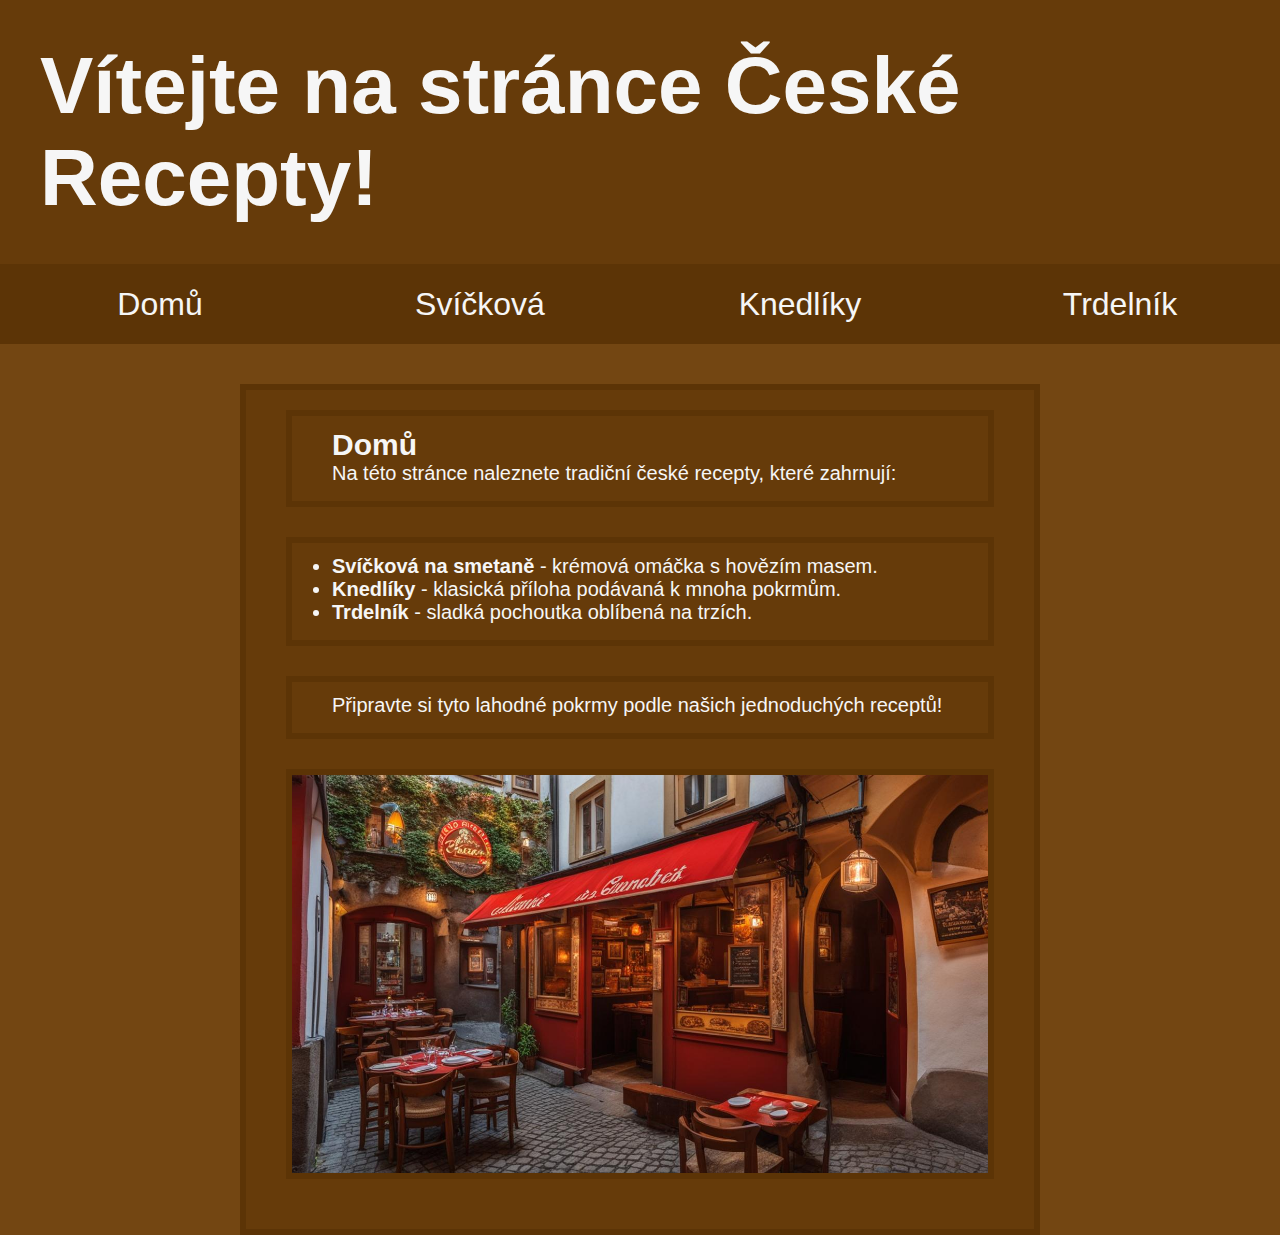
<file: index.html>
<!DOCTYPE html>
<html lang="cs">
<head>
    <meta charset="UTF-8">
    <meta name="viewport" content="width=device-width, initial-scale=1.0">
    <title>České Recepty</title>
    <link rel="stylesheet" href="styles.css">
</head>
<body>
    <header>
        <h1>Vítejte na stránce České Recepty!</h1>
    </header>
    <nav>
        <a href="index.html">Domů</a>
        <a href="svickova.html">Svíčková</a>
        <a href="knedliky.html">Knedlíky</a>
        <a href="trdelnik.html">Trdelník</a>
    </nav>
    <div class="container">
        <div class="card">
            <h2>Domů</h2>
            <p>Na této stránce naleznete tradiční české recepty, které zahrnují:
        </div>
        <div class="card">
            <ul>
                <li><strong>Svíčková na smetaně</strong> - krémová omáčka s hovězím masem.</li>
                <li><strong>Knedlíky</strong> - klasická příloha podávaná k mnoha pokrmům.</li>
                <li><strong>Trdelník</strong> - sladká pochoutka oblíbená na trzích.</li>
            </ul>
        </div>
        <div class="card">
            Připravte si tyto lahodné pokrmy podle našich jednoduchých receptů!</p>
        </div>
        <div class="card image">
            <img src="images/czech-restaurant.jpg" alt="České jídlo">
        </div>
    </div>
</body>
</html>
</file>
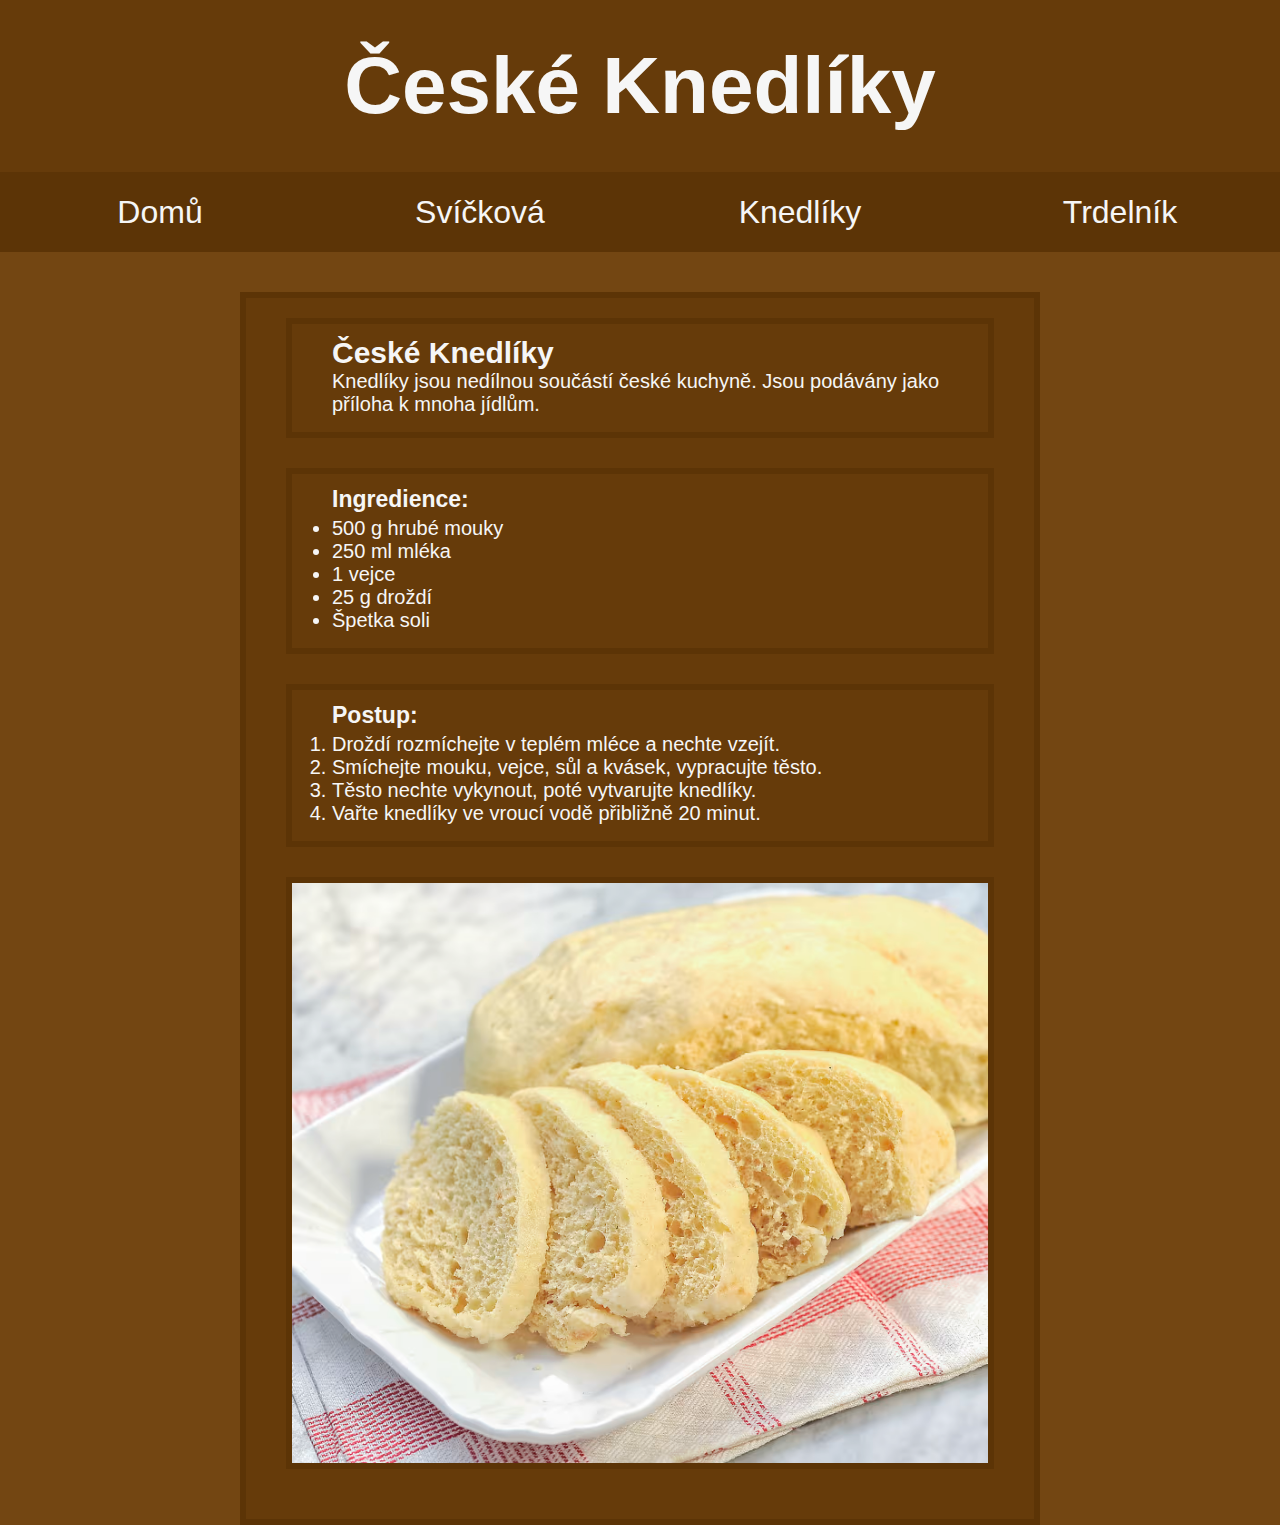
<file: knedliky.html>
<!DOCTYPE html>
<html lang="cs">
<head>
    <meta charset="UTF-8">
    <meta name="viewport" content="width=device-width, initial-scale=1.0">
    <title>Knedlíky</title>
    <link rel="stylesheet" href="styles.css">
</head>
<body>
    <header>
        <h1>České Knedlíky</h1>
    </header>
    <nav>
        <a href="index.html">Domů</a>
        <a href="svickova.html">Svíčková</a>
        <a href="knedliky.html">Knedlíky</a>
        <a href="trdelnik.html">Trdelník</a>
    </nav>
    <div class="container">
        <div class="card">
            <h2>České Knedlíky</h2>
            <p>Knedlíky jsou nedílnou součástí české kuchyně. Jsou podávány jako příloha k mnoha jídlům.</p>
        </div>
        <div class="card">
            <h3>Ingredience:</h3>
            <ul>
                <li>500 g hrubé mouky</li>
                <li>250 ml mléka</li>
                <li>1 vejce</li>
                <li>25 g droždí</li>
                <li>Špetka soli</li>
            </ul>
        </div>
        <div class="card">
            <h3>Postup:</h3>
            <ol>
                <li>Droždí rozmíchejte v teplém mléce a nechte vzejít.</li>
                <li>Smíchejte mouku, vejce, sůl a kvásek, vypracujte těsto.</li>
                <li>Těsto nechte vykynout, poté vytvarujte knedlíky.</li>
                <li>Vařte knedlíky ve vroucí vodě přibližně 20 minut.</li>
            </ol>
        </div>
        <div class="card image">
            <img src="images/knedliky.avif" alt="Knedlíky">
        </div>
    </div>
</body>
</html>
</file>
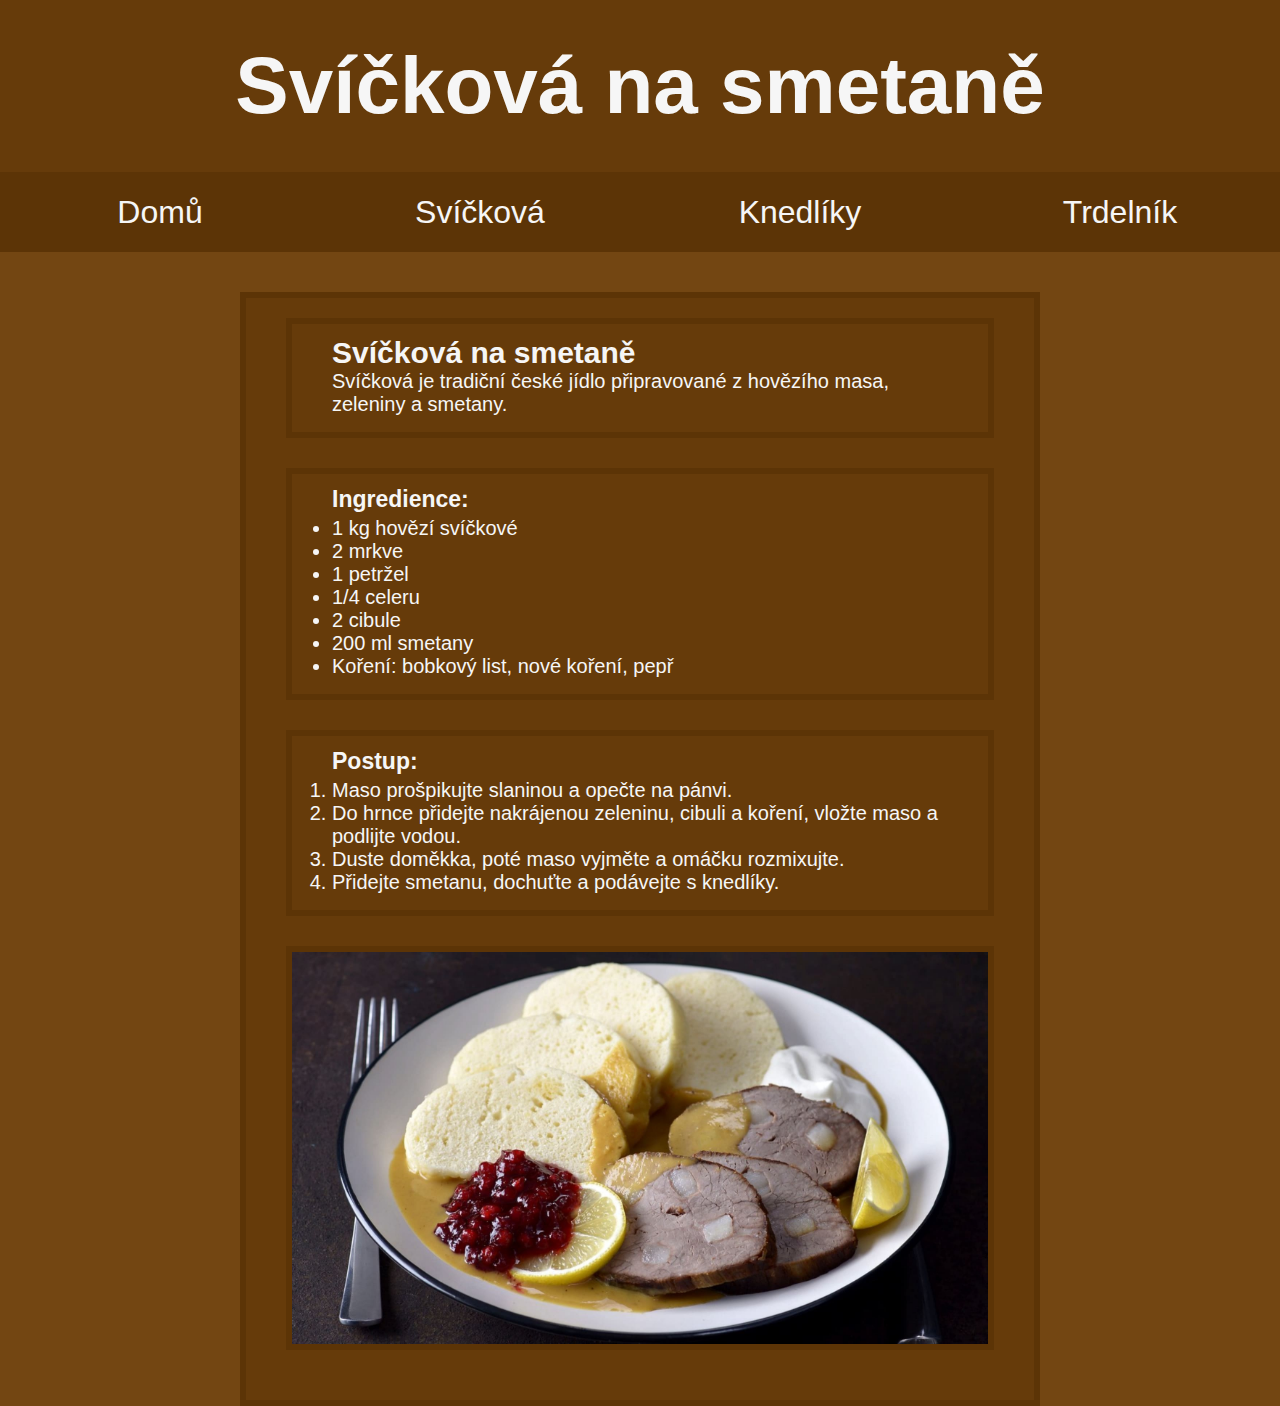
<file: svickova.html>
<!DOCTYPE html>
<html lang="cs">
<head>
    <meta charset="UTF-8">
    <meta name="viewport" content="width=device-width, initial-scale=1.0">
    <title>Svíčková</title>
    <link rel="stylesheet" href="styles.css">
</head>
<body>
    <header>
        <h1>Svíčková na smetaně</h1>
    </header>
    <nav>
        <a href="index.html">Domů</a>
        <a href="svickova.html">Svíčková</a>
        <a href="knedliky.html">Knedlíky</a>
        <a href="trdelnik.html">Trdelník</a>
    </nav>
    <div class="container">
        <div class="card">
            <h2>Svíčková na smetaně</h2>
            <p>Svíčková je tradiční české jídlo připravované z hovězího masa, zeleniny a smetany.</p>
        </div>
        <div class="card">
            <h3>Ingredience:</h3>
            <ul>
                <li>1 kg hovězí svíčkové</li>
                <li>2 mrkve</li>
                <li>1 petržel</li>
                <li>1/4 celeru</li>
                <li>2 cibule</li>
                <li>200 ml smetany</li>
                <li>Koření: bobkový list, nové koření, pepř</li>
            </ul>
        </div>
        <div class="card">
            <h3>Postup:</h3>
            <ol>
                <li>Maso prošpikujte slaninou a opečte na pánvi.</li>
                <li>Do hrnce přidejte nakrájenou zeleninu, cibuli a koření, vložte maso a podlijte vodou.</li>
                <li>Duste doměkka, poté maso vyjměte a omáčku rozmixujte.</li>
                <li>Přidejte smetanu, dochuťte a podávejte s knedlíky.</li>
            </ol>
        </div>
        <div class="card image">
            <img src="images/svickova.jpg" alt="Svíčková">
        </div>
    </div>
</body>
</html>
</file>
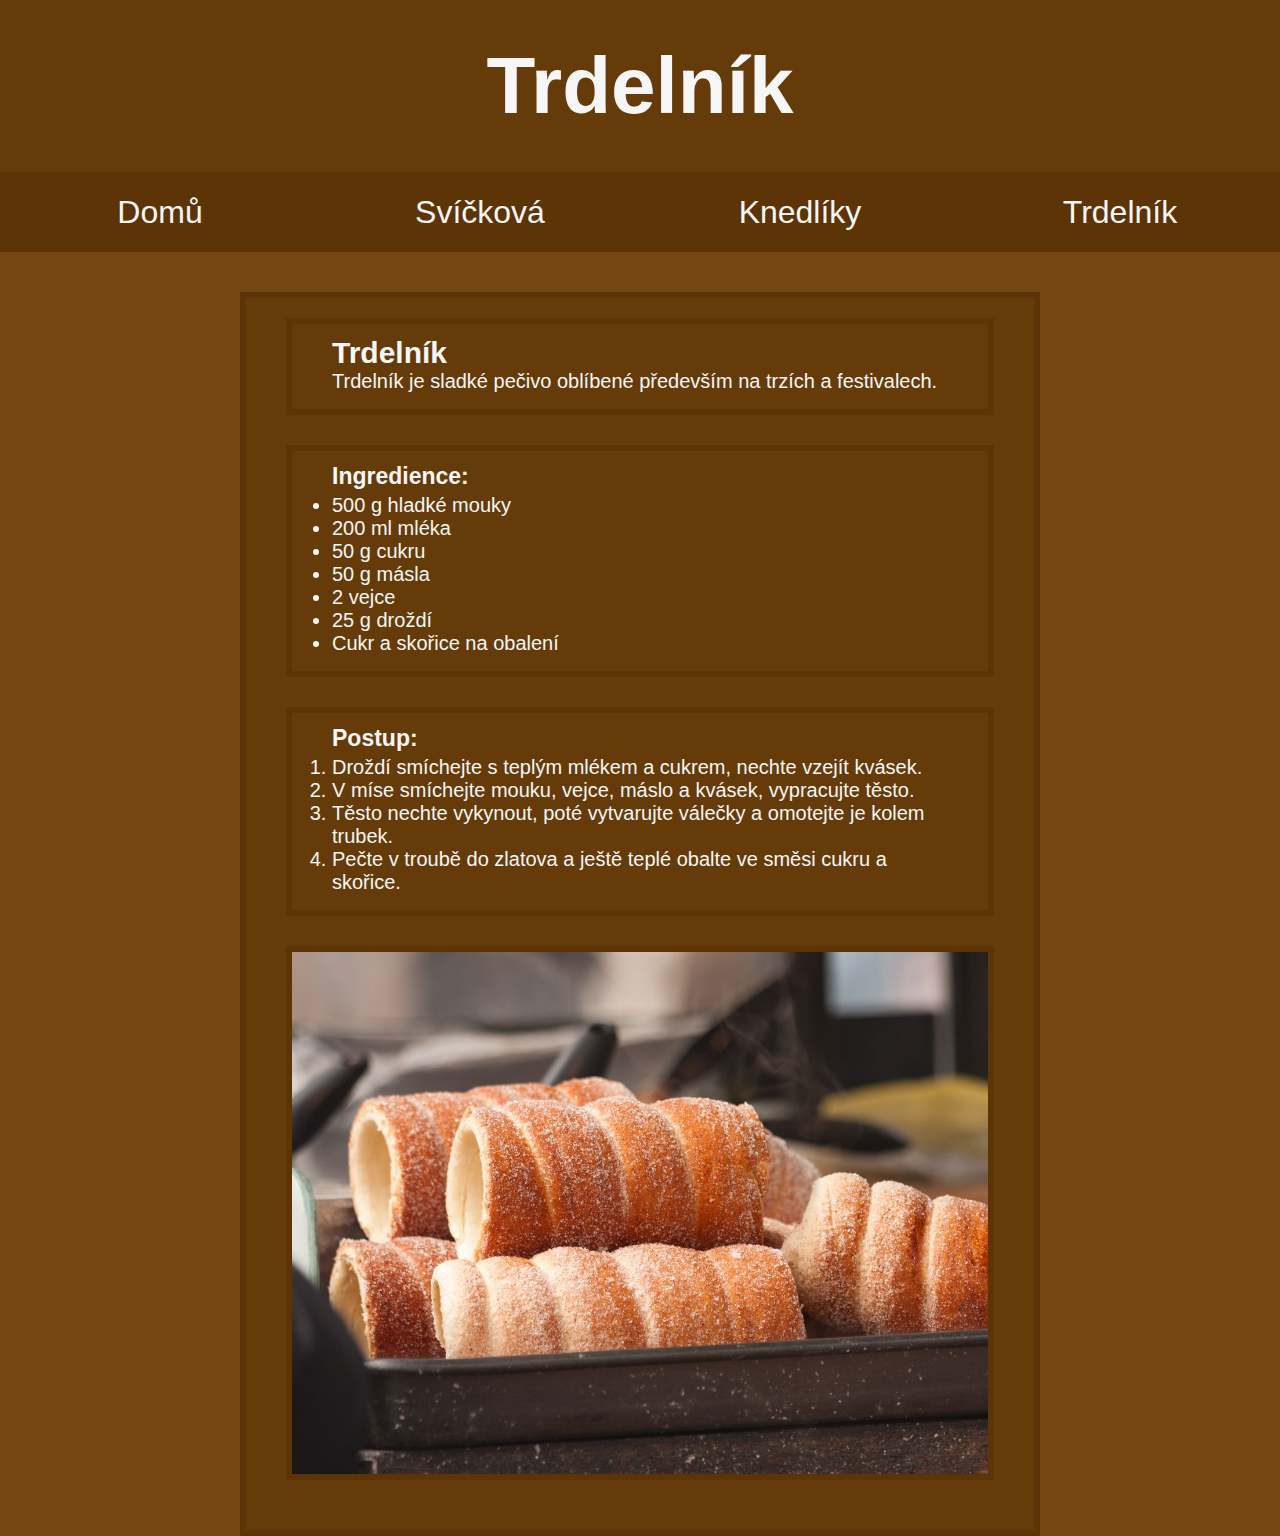
<file: trdelnik.html>
<!DOCTYPE html>
<html lang="cs">
<head>
    <meta charset="UTF-8">
    <meta name="viewport" content="width=device-width, initial-scale=1.0">
    <title>Trdelník</title>
    <link rel="stylesheet" href="styles.css">
</head>
<body>
    <header>
        <h1>Trdelník</h1>
    </header>
    <nav>
        <a href="index.html">Domů</a>
        <a href="svickova.html">Svíčková</a>
        <a href="knedliky.html">Knedlíky</a>
        <a href="trdelnik.html">Trdelník</a>
    </nav>
    <div class="container">
        <div class="card">
            <h2>Trdelník</h2>
            <p>Trdelník je sladké pečivo oblíbené především na trzích a festivalech.</p>
        </div>
        <div class="card">
            <h3>Ingredience:</h3>
            <ul>
                <li>500 g hladké mouky</li>
                <li>200 ml mléka</li>
                <li>50 g cukru</li>
                <li>50 g másla</li>
                <li>2 vejce</li>
                <li>25 g droždí</li>
                <li>Cukr a skořice na obalení</li>
            </ul> 
        </div>
        <div class="card">
            <h3>Postup:</h3>
            <ol>
                <li>Droždí smíchejte s teplým mlékem a cukrem, nechte vzejít kvásek.</li>
                <li>V míse smíchejte mouku, vejce, máslo a kvásek, vypracujte těsto.</li>
                <li>Těsto nechte vykynout, poté vytvarujte válečky a omotejte je kolem trubek.</li>
                <li>Pečte v troubě do zlatova a ještě teplé obalte ve směsi cukru a skořice.</li>
            </ol>
        </div>
        <div class="card image">
            <img src="images/trdelnik.jpeg" alt="Trdelník"> 
        </div>
    </div>
</body>
</html>
</file>
<file: styles.css>
* {
    margin: 0;
    padding: 0;
    box-sizing: border-box;
}
html {
    font-size: 20px;
    font-family: 'Roboto', sans-serif;
    color: #f6f6f6;
}

body {
    background-color: #734612
}

header {
    width: 100%;
    display: flex;
    justify-content: center;
    align-items: center;
    padding: 40px;
    background-color: #663b0a;
}

h1 {
    font-size: 4rem;
    font-weight: 700;
}

nav {
    width: 100%;
    height: 80px;
    background-color: #5c3406;
    display: flex;
    justify-content: center;
    align-items: center;  

    margin-bottom: 40px;
}

nav a {
    width: 25%;
    text-align: center;
    padding: 10px;
    color: #f6f6f6;
    text-decoration: none;
    font-size: 1.6rem;
}

.container {
    border: #5c3406 6px solid;
    width: 800px;
    margin: 0 auto;
    padding: 20px 40px;
    background-color: #663b0a;
    
}

.card {
    margin-bottom: 30px;
    border: #5c3406 6px solid;
    padding: 12px 40px 16px;
}

.card h3 {
    font-size: 1.15rem;
    font-weight: 700;
    margin-bottom: 4px;
}

.card.image {
    padding: 0px;
}

.card.image img {
    width: 100%;
    display: block;
}
</file>
